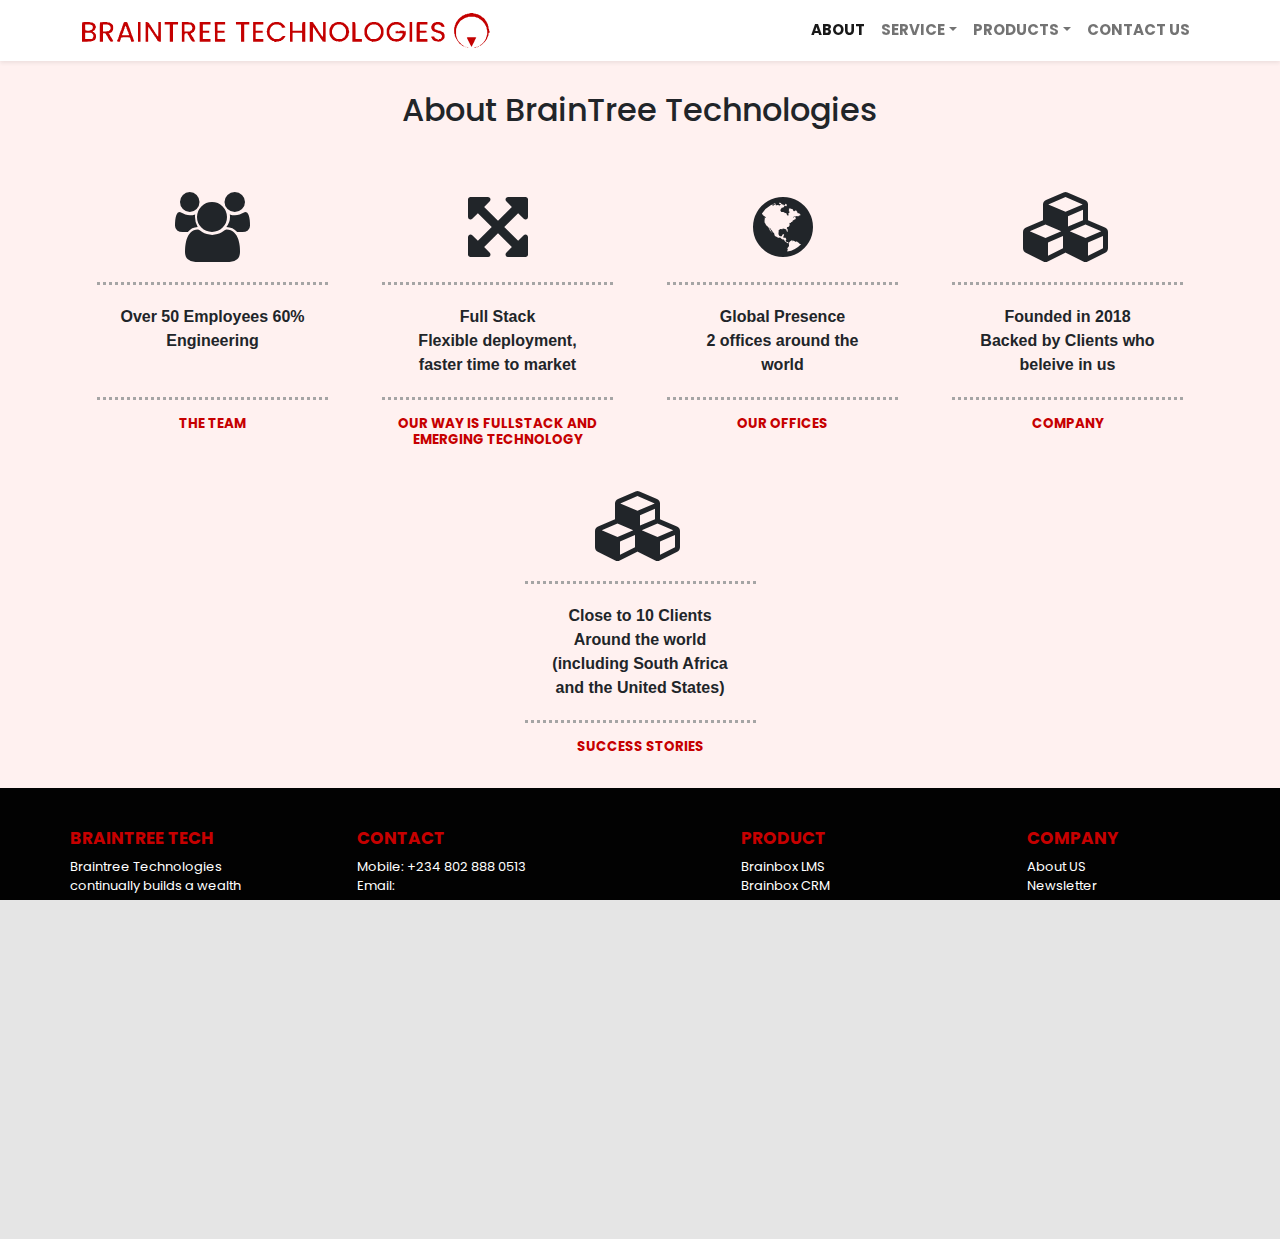
<file: about.html>
<!doctype html>
<html lang="en">
  <head>
    <meta charset="utf-8">
    <meta name="viewport" content="width=device-width, initial-scale=1">
    <meta name="description" content="">
    <meta name="author" content="Olajide Fagbuji">
    <meta name="generator" content="Hugo 0.88.1">
    <title>Braintree Technologies</title>
    <link href="css/bootstrap.min.css" rel="stylesheet" type="text/css"/>
    <link rel="stylesheet" type="text/css" href="css/font-awesome.min.css" />
    
    <link href="css/owl.carousel.css" rel="stylesheet" type="text/css"/>
    <link rel="stylesheet" href="css/owl.theme.default.min.css" type="text/css" />
    
    <link href="css/style.css" rel="stylesheet" type="text/css"/>
  </head>
<body class="bg-light">

<nav id="main-nav" class="navbar navbar-light navbar-expand-lg shadow-sm fixed-top">
  <div class="d-flex flex-fill container"> 
    <a class="navbar-brand" href="index.html">
      <img src="images/braintreelogo.svg" height="35px"/>
    </a>
    <div class="offcanvas offcanvas-start" tabindex="-1" id="navbarOffcanvasLg" aria-labelledby="navbarOffcanvasLgLabel">
      <ul class="navbar-nav mb-lg-0 flex-lg-row-reverse">
        
        <li class="nav-item">
          <a class="nav-link" href="contact.html">Contact US</a>
        </li>
        
        <li class="nav-item dropdown">
          <a class="nav-link dropdown-toggle" href="#" data-bs-toggle="dropdown">Products</a>
          <ul class="dropdown-menu">
            <li><a class="dropdown-item" href="#">Brainbox LMS</a></li>
            <li><a class="dropdown-item" href="#">Brainbox CRM</a></li>
  
            <li><a class="dropdown-item" href="#">Brainbox PMS</a></li>
          </ul>
        </li>

        <li class="nav-item dropdown">
          <a class="nav-link dropdown-toggle" href="#"  data-bs-toggle="dropdown" aria-expanded="false">Service</a>
          <ul class="dropdown-menu">
            <li><a class="dropdown-item" href="services.html">Cloud Computing</a></li>
            <li><a class="dropdown-item" href="data-analytics.html">Data AND Analytics</a></li>
            <li><a class="dropdown-item" href="digital-transformation.html">Digital Transformation</a></li>
            <li><a class="dropdown-item" href="#">Project Execution</a></li>
            <li><a class="dropdown-item" href="#">Project Engineering</a></li>
            <li><a class="dropdown-item" href="#">Technology Sourcing</a></li>
          </ul>
        </li>

        
        <li class="nav-item">
          <a class="nav-link active" aria-current="page" href="#">About</a>
        </li>
      </ul>
    </div>
  </div>
  
  <button class="navbar-toggler"  style="position:absolute; right:0px;" type="button" data-bs-toggle="offcanvas" data-bs-target="#navbarOffcanvasLg" aria-controls="navbarOffcanvasLg">
    <span class="navbar-toggler-icon"></span>
  </button>

</nav>

<section class="teaser pale">
  <div class="container">
    <h2 class="text-center">About BrainTree Technologies</h2>
    <div class="row d-flex justify-content-center mt-5">
        <div class="col-md-3 col-sm-12">
          <div class="icon-widget">
            <i class="fa fa-group fa-3x"></i>
            <p>Over 50 Employees 60% Engineering<br/>&nbsp;</p>
            <h4>The Team</h4>
          </div>
        </div>
        <div class="col-md-3 col-sm-12">
          <div class="icon-widget">
            <i class="fa fa-arrows-alt"></i>
            <p>Full Stack<br/>
              Flexible deployment, faster time to market</p>
            <h4>our way is fullstack and emerging technology</h4>
          </div>
        </div><div class="col-md-3 col-sm-12">
          <div class="icon-widget">
            <i class="fa fa-globe"></i>
            <p>Global Presence<br/>
              2 offices around the world</p>
            <h4>Our Offices</h4>
          </div>
        </div>
        <div class="col-md-3 col-sm-12">
          <div class="icon-widget">
            <i class="fa fa-cubes"></i>
            <p>Founded in 2018<br/>
              Backed by Clients who beleive in us</p>
            <h4>Company</h4>
          </div>
        </div>
        <div class="col-md-3 col-sm-12">
          <div class="icon-widget">
            <i class="fa fa-cubes"></i>
            <p>Close to 10 Clients
              Around the world (including South Africa and the United States)</p>
            <h4>Success Stories</h4>
          </div>
        </div>
    </div>
    <!-- <p>
      Braintree Technologies continually builds a wealth of resources in specific areas
      of Information Technology.
    </p> -->
  </div>
</section>




<div class="footer">
  <section class="foot-info">
    <div class="row">
      <div class="col">
        <div class="widget">
          <h4>Braintree Tech</h4>
          <p>
            Braintree Technologies continually builds a wealth of resources in specific areas of Information Technology.
            These skilled resources receive focal training on few high-end solutions that we specialize on, making them
            apt to fully engage with clients in proffering solutions and successfully implementing them.
          </p>
        </div>
      </div>

      <div class="col">
        <div class="widget">
          <h4>Contact</h4>
          <p> Mobile: +234 802 888 0513 <br />
            Email: consulting@braintreetechnologies.com.ng
            Address:<br />
            The Garnet, Km 14 Lekki/Epe Expressway,
            Lekki/Epe Express Road,
            Lekki Penninsula II 101245,
            Lekki,
            Lagos.</p>
        </div>
      </div>

      <div class="col">
        <div class="widget">
          <h4>Product</h4>
          <p>
            <a href="#">Brainbox LMS</a> <br />
            <a href="#">Brainbox CRM</a><br />
            <a href="#">Brainbox PMS</a>
          </p>
        </div>
      </div>

      <div class="col">
        <div class="widget">
          <h4>Company</h4>
          <p>
            <a href="#">About US</a> <br />
            <a href="#">Newsletter</a><br />
            <a href="#">Contact</a>
          </p>
        </div>
      </div>
    </div>
  </section>
  <section class="foot foot-inscription">
    <hr class="text-muted" />
    <div class="container d-flex justify-content-between">
      <div class="text-muted">
        &copy; BrainTree Technologies
        <a href="#">Cookies</a>
      </div>
      <div class="social-menu ml-auto align-self-end">
        <ul>
          <li>Join us on:</li>
          <li><a href="#"><i class="fa fa-facebook-square"></i></a></li>
          <li><a href="#"><i class="fa fa-twitter"></i></a></li>
          <li><a href="#"><i class="fa fa-instagram"></i></a></li>
          <li><a href="#"><i class="fa fa-linkedin-square"></i></a></li>
        </ul>
      </div>
    </div>
  </section>
</div>

    <script src="./js/jquery.min.js" type="text/javascript"></script>
    <script src="./js/bootstrap.min.js" type="text/javascript"></script>
    
    <script src="./js/owl.carousel.min.js" type="text/javascript"></script>
    <script src="./js/braintree.js" type="text/javascript"></script>
  </body>
</html>
</file>
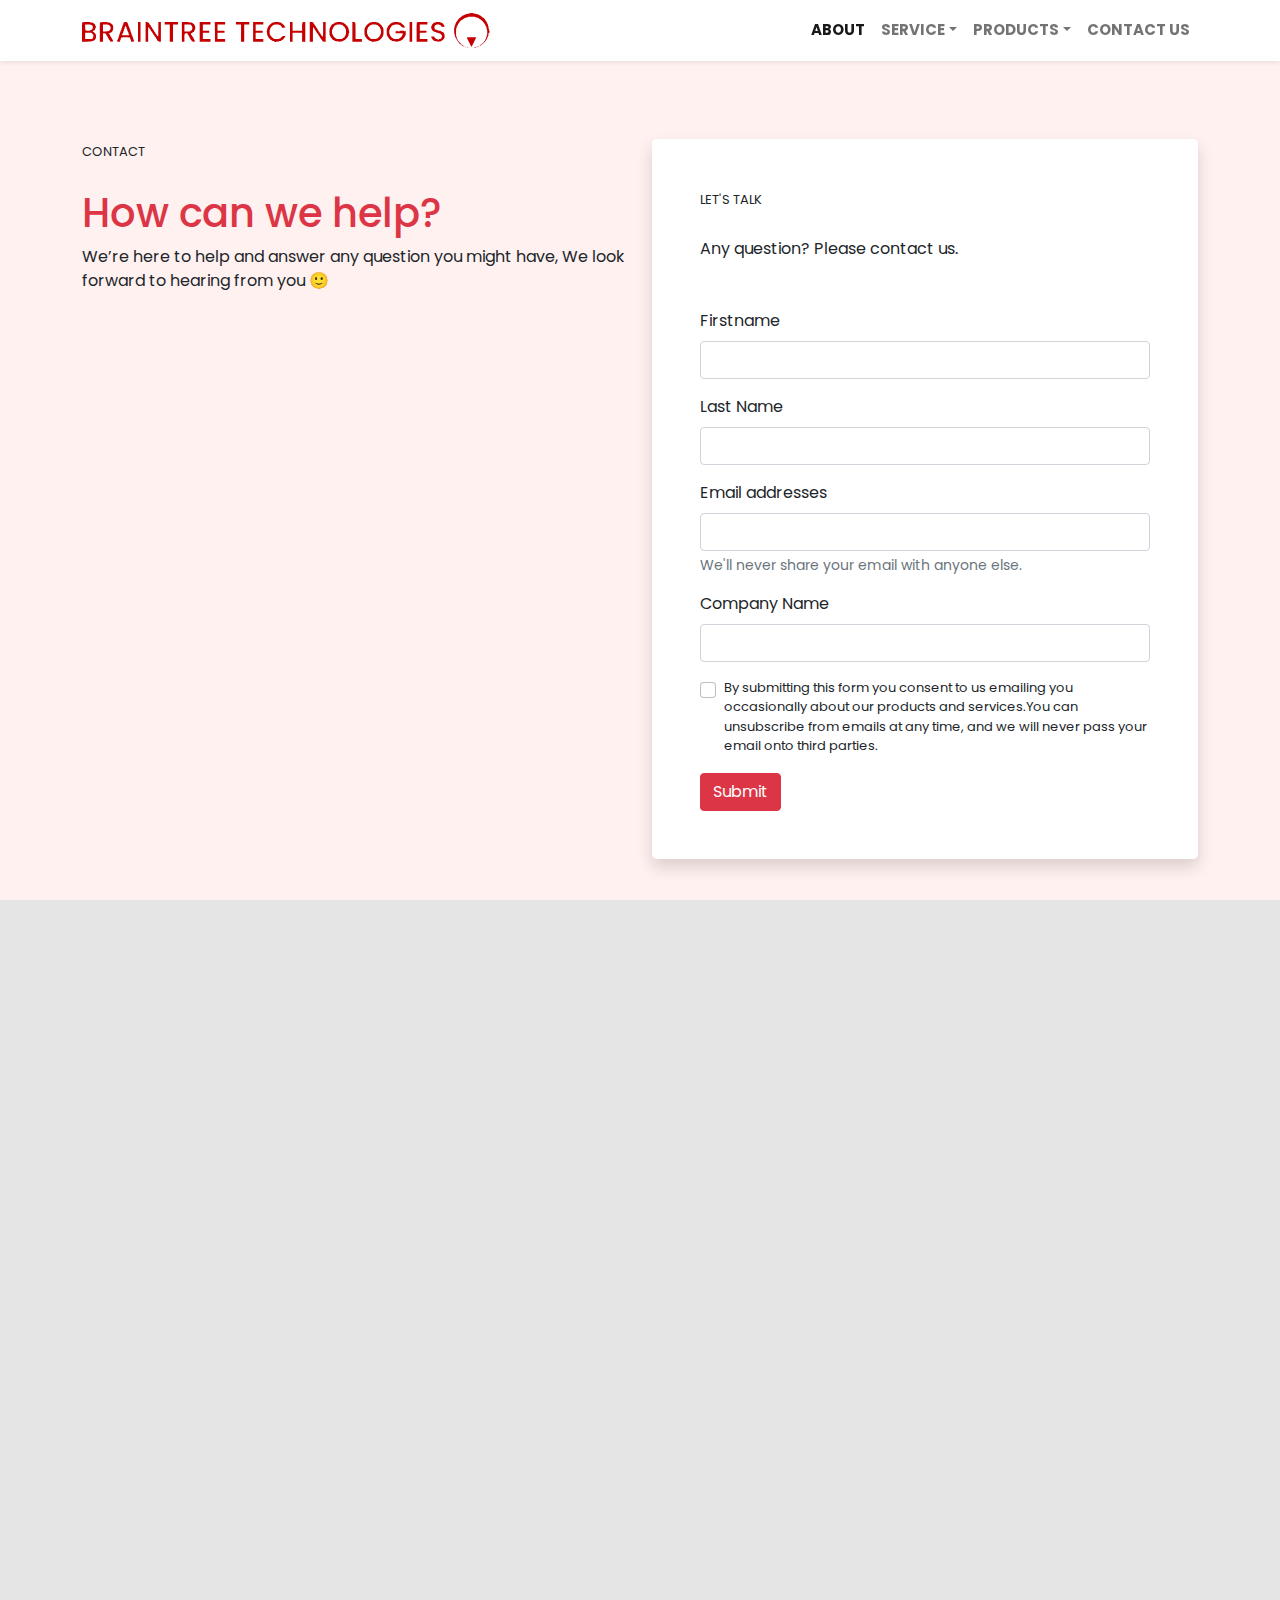
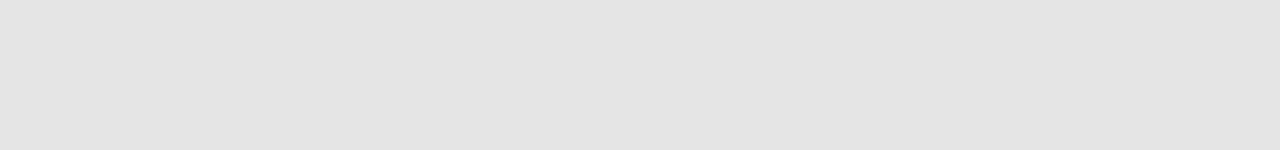
<file: contact.html>
<!doctype html>
<html lang="en">
  <head>
    <meta charset="utf-8">
    <meta name="viewport" content="width=device-width, initial-scale=1">
    <meta name="description" content="">
    <meta name="author" content="Olajide Fagbuji">
    <meta name="generator" content="Hugo 0.88.1">
    <title>Braintree Technologies</title>
    <link href="css/bootstrap.min.css" rel="stylesheet" type="text/css"/>
    <link rel="stylesheet" type="text/css" href="css/font-awesome.min.css" />
    
    <link href="css/owl.carousel.css" rel="stylesheet" type="text/css"/>
    <link rel="stylesheet" href="css/owl.theme.default.min.css" type="text/css" />
    
    <link href="css/style.css" rel="stylesheet" type="text/css"/>
  </head>
<body class="bg-light">

<nav id="main-nav" class="navbar navbar-light navbar-expand-lg shadow-sm fixed-top">
  <div class="d-flex flex-fill container"> 
    <a class="navbar-brand" href="index.html">
      <img src="images/braintreelogo.svg" height="35px"/>
    </a>
    <div class="offcanvas offcanvas-start" tabindex="-1" id="navbarOffcanvasLg" aria-labelledby="navbarOffcanvasLgLabel">
      <ul class="navbar-nav mb-lg-0 flex-lg-row-reverse">
        
        <li class="nav-item">
          <a class="nav-link" href="contact.html">Contact US</a>
        </li>
        
        <li class="nav-item dropdown">
          <a class="nav-link dropdown-toggle" href="#" data-bs-toggle="dropdown">Products</a>
          <ul class="dropdown-menu">
            <li><a class="dropdown-item" href="#">Brainbox LMS</a></li>
            <li><a class="dropdown-item" href="#">Brainbox CRM</a></li>
  
            <li><a class="dropdown-item" href="#">Brainbox PMS</a></li>
          </ul>
        </li>

        <li class="nav-item dropdown">
          <a class="nav-link dropdown-toggle" href="#"  data-bs-toggle="dropdown" aria-expanded="false">Service</a>
          <ul class="dropdown-menu">
            <li><a class="dropdown-item" href="#">Cloud Computing</a></li>
            <li><a class="dropdown-item" href="data-analytics.html">Data AND Analytics</a></li>
            <li><a class="dropdown-item" href="#">Digital Transformation</a></li>
            <li><a class="dropdown-item" href="#">Project Execution</a></li>
            <li><a class="dropdown-item" href="#">Project Engineering</a></li>
            <li><a class="dropdown-item" href="#">Technology Sourcing</a></li>
          </ul>
        </li>

        
        <li class="nav-item">
          <a class="nav-link active" aria-current="page" href="about.html">About</a>
        </li>
      </ul>
    </div>
  </div>
  
  <button class="navbar-toggler"  style="position:absolute; right:0px;" type="button" data-bs-toggle="offcanvas" data-bs-target="#navbarOffcanvasLg" aria-controls="navbarOffcanvasLg">
    <span class="navbar-toggler-icon"></span>
  </button>

</nav>
<section class="teaser pale">
  <div class="container">
    <div class="row pt-5">
      <div class="col-lg-6 col-sm-12 text-center text-lg-start">
        <span class="cat-name">Contact</span>
        <h1 class="align-self-center  text-danger">How can we help?</h1>
        <p>

          We’re here to help and answer any question you might have, We look forward to hearing from you 🙂
          
        </p>

      </div>
      <div class="col-lg-6 col-sm-12 text-center text-lg-start">

        <div class="bg-white shadow rounded-3 p-5">
          <div class="mb-5">

            <span class="cat-name">Let's Talk</span>
            <p>Any question? Please contact us.</p>
          </div>
          <form>
            <div class="mb-3">
              <label for="Firstname" class="form-label">Firstname</label>
              <input type="email" class="form-control" id="Firstname" aria-describedby="FirstnameHelp">
              <!-- <div id="emailHelp" class="form-text">We'll never share your email with anyone else.</div> -->
            </div>
            <div class="mb-3">
              <label for="lastname" class="form-label">Last Name</label>
              <input type="email" class="form-control" id="exampleInputEmail1" aria-describedby="emailHelp">
              <!-- <div id="emailHelp" class="form-text">We'll never share your email with anyone else.</div> -->
            </div>
            <div class="mb-3">
              <label for="exampleInputEmail1" class="form-label">Email addresses</label>
              <input type="email" class="form-control" id="exampleInputEmail1" aria-describedby="emailHelp">
              <div id="emailHelp" class="form-text">We'll never share your email with anyone else.</div>
            </div>
            <div class="mb-3">
              <label for="company" class="form-label">Company Name</label>
              <input type="company" class="form-control" id="company">
            </div>
            <div class="mb-3 form-check">
              <input type="checkbox" class="form-check-input" id="exampleCheck1">
              <label class="form-check-label txt-sm" for="exampleCheck1">By submitting this form you consent to us emailing you occasionally about our products and services.You can unsubscribe from emails at any time, and we will never pass your email onto third parties.</label>
            </div>
            <button type="submit" class="btn btn-danger">Submit</button>
          </form>
        </div>
       
      </div>
    </div>
    
    <h2 class="text-center mt-5">BrainTree Technologies</h2>
    <div class="row text-center text-lg-start py-5">
      
      <div class="col-md-4">
        <h4><i class="fa fa-mobile"></i> Call us on:</h4>
        <p>
          +234 802 888 0513,<br/> + 171 (3815) (4487)
        </p>
      </div>
      <div class="col-md-4">
        <h4><i class="fa fa-building"></i> Visit us:</h4>
        <p>
          @ The Garnet Building, 
          <br/> Km 14 Lekki/Epe Expressway, 
          <br/>Lekki, Lagos, 
          <br/> Nigeria
          <br/>
          <br/>
          25200 Carlos Bee Bld Apt 240, Hayward, <br/>California,<br/> United State
          Nigeria
        </p>
      </div>
      <div class="col-md-4">
        <h4><i class="fa fa-globe"></i> Mail us at: </h4>
        <p>
          Send us a mail @ info@braintreetechnologies.com.ng
        </p>
      </div>
    </div>
  </div>
</section>




<div class="footer">
  <section class="foot-info">
    <div class="row">
      <div class="col">
        <div class="widget">
          <h4>Braintree Tech</h4>
          <p>
            Braintree Technologies continually builds a wealth of resources in specific areas of Information Technology.
            These skilled resources receive focal training on few high-end solutions that we specialize on, making them
            apt to fully engage with clients in proffering solutions and successfully implementing them.
          </p>
        </div>
      </div>

      <div class="col">
        <div class="widget">
          <h4>Contact</h4>
          <p> Mobile: +234 802 888 0513 <br />
            Email: consulting@braintreetechnologies.com.ng
            Address:<br />
            The Garnet, Km 14 Lekki/Epe Expressway,
            Lekki/Epe Express Road,
            Lekki Penninsula II 101245,
            Lekki,
            Lagos.</p>
        </div>
      </div>

      <div class="col">
        <div class="widget">
          <h4>Product</h4>
          <p>
            <a href="#">Brainbox LMS</a> <br />
            <a href="#">Brainbox CRM</a><br />
            <a href="#">Brainbox PMS</a>
          </p>
        </div>
      </div>

      <div class="col">
        <div class="widget">
          <h4>Company</h4>
          <p>
            <a href="#">About US</a> <br />
            <a href="#">Newsletter</a><br />
            <a href="contact.html">Contact</a>
          </p>
        </div>
      </div>
    </div>
  </section>
  <section class="foot foot-inscription">
    <hr class="text-muted" />
    <div class="container d-flex justify-content-between">
      <div class="text-muted">
        &copy; BrainTree Technologies
        <a href="#">Cookies</a>
      </div>
      <div class="social-menu ml-auto align-self-end">
        <ul>
          <li>Join us on:</li>
          <li><a href="#"><i class="fa fa-facebook-square"></i></a></li>
          <li><a href="#"><i class="fa fa-twitter"></i></a></li>
          <li><a href="#"><i class="fa fa-instagram"></i></a></li>
          <li><a href="#"><i class="fa fa-linkedin-square"></i></a></li>
        </ul>
      </div>
    </div>
  </section>
</div>

    <script src="./js/jquery.min.js" type="text/javascript"></script>
    <script src="./js/bootstrap.min.js" type="text/javascript"></script>
    
    <script src="./js/owl.carousel.min.js" type="text/javascript"></script>
    <script src="./js/braintree.js" type="text/javascript"></script>
  </body>
</html>
</file>
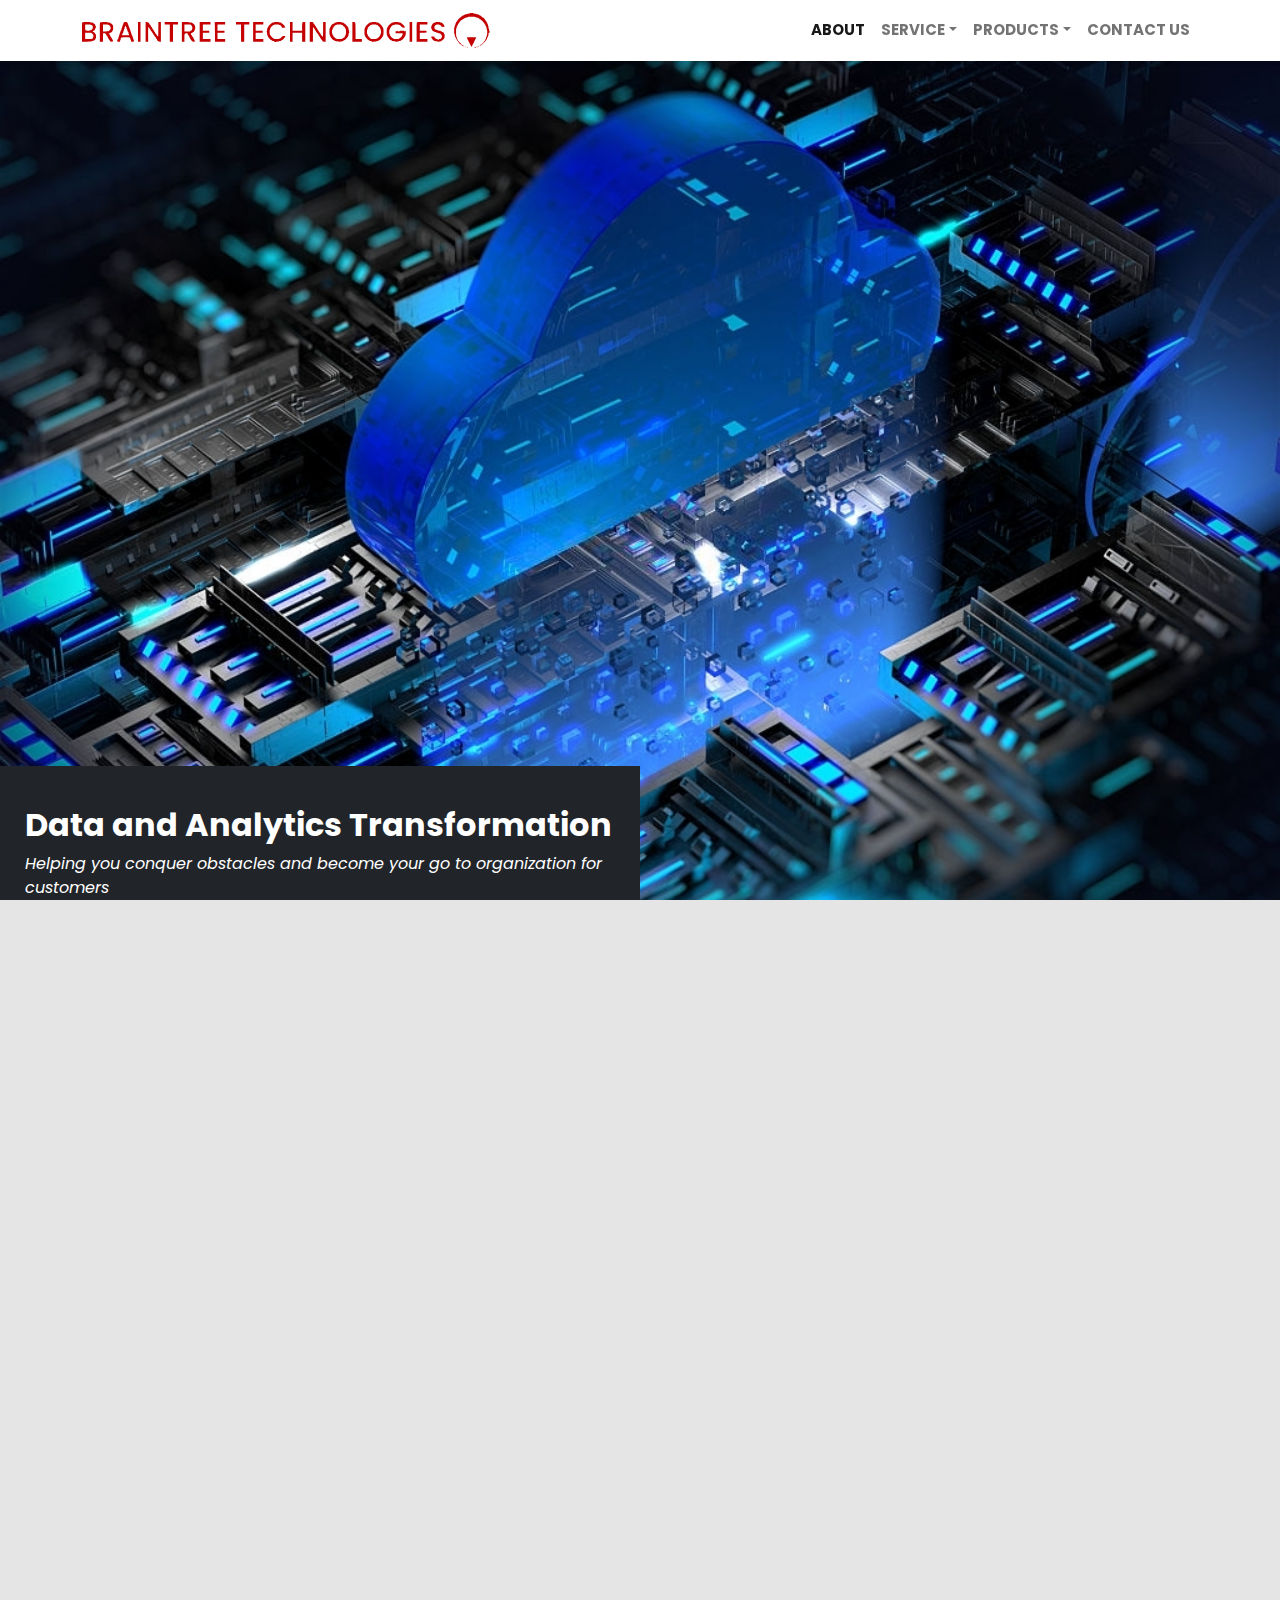
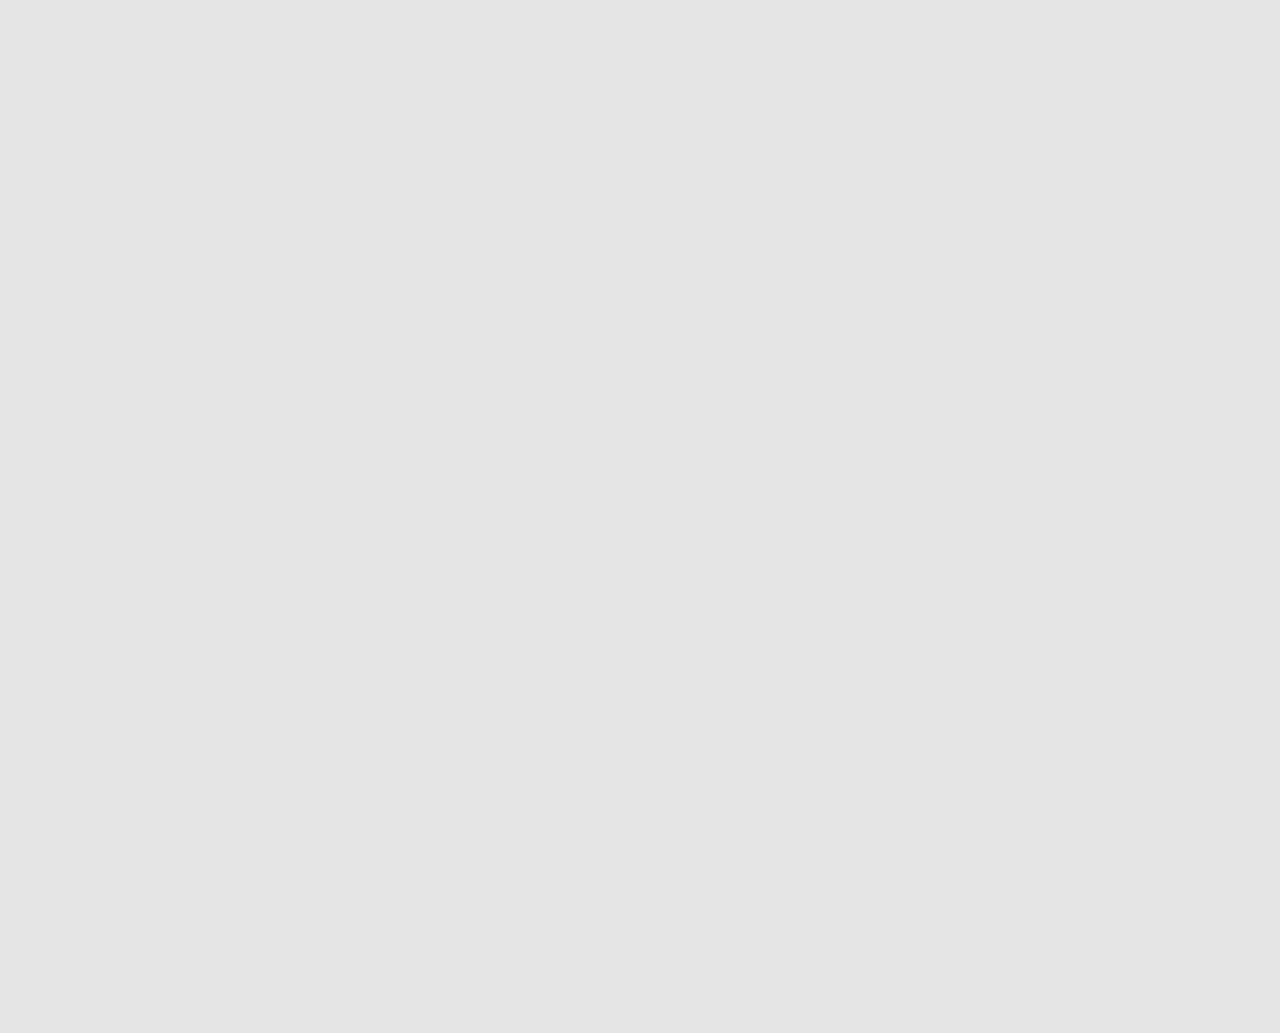
<file: data-analytics.html>
<!doctype html>
<html lang="en">
  <head>
    <meta charset="utf-8">
    <meta name="viewport" content="width=device-width, initial-scale=1">
    <meta name="description" content="">
    <meta name="author" content="Olajide Fagbuji">
    <meta name="generator" content="Hugo 0.88.1">
    <title>Braintree Technologies</title>
    <link href="css/bootstrap.min.css" rel="stylesheet" type="text/css"/>
    <link rel="stylesheet" type="text/css" href="css/font-awesome.min.css" />
    
    <link href="css/owl.carousel.css" rel="stylesheet" type="text/css"/>
    <link rel="stylesheet" href="css/owl.theme.default.min.css" type="text/css" />
    
    <link href="css/style.css" rel="stylesheet" type="text/css"/>
  </head>
<body class="bg-light">

<nav id="main-nav" class="navbar navbar-light navbar-expand-lg shadow-sm fixed-top">
  <div class="d-flex flex-fill container"> 
    <a class="navbar-brand" href="index.html">
      <img src="images/braintreelogo.svg" height="35px"/>
    </a>
    <div class="offcanvas offcanvas-start" tabindex="-1" id="navbarOffcanvasLg" aria-labelledby="navbarOffcanvasLgLabel">
      <ul class="navbar-nav mb-lg-0 flex-lg-row-reverse">
        
        <li class="nav-item">
          <a class="nav-link" href="contact.html">Contact US</a>
        </li>
        
        <li class="nav-item dropdown">
          <a class="nav-link dropdown-toggle" href="#" data-bs-toggle="dropdown">Products</a>
          <ul class="dropdown-menu">
            <li><a class="dropdown-item" href="#">Brainbox LMS</a></li>
            <li><a class="dropdown-item" href="#">Brainbox CRM</a></li>
  
            <li><a class="dropdown-item" href="#">Brainbox PMS</a></li>
          </ul>
        </li>

        <li class="nav-item dropdown">
          <a class="nav-link dropdown-toggle" href="#"  data-bs-toggle="dropdown" aria-expanded="false">Service</a>
          <ul class="dropdown-menu">
            <li><a class="dropdown-item" href="#">Cloud Computing</a></li>
            <li><a class="dropdown-item" href="data-analytics.html">Data AND Analytics</a></li>
            <li><a class="dropdown-item" href="#">Digital Transformation</a></li>
            <li><a class="dropdown-item" href="#">Project Execution</a></li>
            <li><a class="dropdown-item" href="#">Project Engineering</a></li>
            <li><a class="dropdown-item" href="#">Technology Sourcing</a></li>
          </ul>
        </li>

        
        <li class="nav-item">
          <a class="nav-link active" aria-current="page" href="about.html">About</a>
        </li>
      </ul>
    </div>
  </div>
  
  <button class="navbar-toggler"  style="position:absolute; right:0px;" type="button" data-bs-toggle="offcanvas" data-bs-target="#navbarOffcanvasLg" aria-controls="navbarOffcanvasLg">
    <span class="navbar-toggler-icon"></span>
  </button>

</nav>
<section class="header-img">
  <dig class="row">
    <div class="col">
      <img class="img-fluid" src="images/dataanalyticsleke.e2e25332be36c39dc78e005cb820d3de.jpg"/>
      <div class="caption col-md-6">
  
        <h1>Data and Analytics Transformation</h1>
        <p>Helping you conquer obstacles and become your go to organization for customers</p>
      </div>
    </div>
  </div>

</section>
<section class="teaser pale">
  <div class="container">
    <div class="row">
      <div class="col-lg-4 col-sm-12">
        <h1 class="align-self-center text-center text-lg-start">Data and Analytics Transformation</h1>
      </div>
      <div class="col-lg-8 col-sm-12 text-center text-lg-start">
        <p class="fs-4">
          As data explodes in quantity and complexity companies find it increasingly difficult to unlock its full potential. We take a comprehensive approach to your data challenges,
          <span class="text-danger"> helping you conquer obstacles and become an analytics leader.  </span>
        </p>
        <a href="#" class="btn-action-narrow">Lets Talk</a>
       
      </div>
    </div>
    <div class="row">
      <div class="col text-center text-lg-start py-5">
        <h2>Overview</h2>
       <p class="fs-5 py-3">
                 Across every industry and geography, our Data and Analytics Transformation expertise has helped companies achieve end-to-end analytics mastery. Our multidisciplinary approach is built on world-class data strategy and test-and-learn methodology, augmented by the specialized skills of best-of-breed partners. We're thought leaders on data and advanced analytics, based not only on our work with clients but also on our many landmark research studies.
       </p>
      </div>
    </div>
    
    <div class="row">
      <div class="col text-center text-lg-start py-5">
        <h2>Lets Talk</h2>
        <p class="fs-5 py-3">
           Across every industry and geography, our Data and Analytics Transformation expertise has helped companies achieve end-to-end analytics mastery. Our multidisciplinary approach is built on world-class data strategy and test-and-learn methodology, augmented by the specialized skills of best-of-breed partners. We're thought leaders on data and advanced analytics, based not only on our work with clients but also on our many landmark research studies.
        </p>
      </div>
    </div>
    <h2 class="text-center text-lg-start">What to Expect</h2>
    <div class="row text-center text-lg-start py-5">
      
      <div class="col-md-4">
        <h4>High-velocity development</h4>
        <p>Prioritize analytics projects based on value and feasibility, and execute through an iterative process built for speed and flexibility</p>
      </div>
      <div class="col-md-4">
        <h4>organizational Redesign</h4>
        <p>Standardize your data architecture, cloud computing and engineering processes, and deploy user-friendly tools to your team members</p>
      </div>
      <div class="col-md-4">
        <h4>Integrated technology</h4>
        <p>
          Prioritize analytics projects based on value and feasibility, and execute through an iterative process built for speed and flexibility
        </p>
      </div>
    </div>
  </div>
</section>




<div class="footer">
  <section class="foot-info">
    <div class="row">
      <div class="col">
        <div class="widget">
          <h4>Braintree Tech</h4>
          <p>
            Braintree Technologies continually builds a wealth of resources in specific areas of Information Technology.
            These skilled resources receive focal training on few high-end solutions that we specialize on, making them
            apt to fully engage with clients in proffering solutions and successfully implementing them.
          </p>
        </div>
      </div>

      <div class="col">
        <div class="widget">
          <h4>Contact</h4>
          <p> Mobile: +234 802 888 0513 <br />
            Email: consulting@braintreetechnologies.com.ng
            Address:<br />
            The Garnet, Km 14 Lekki/Epe Expressway,
            Lekki/Epe Express Road,
            Lekki Penninsula II 101245,
            Lekki,
            Lagos.</p>
        </div>
      </div>

      <div class="col">
        <div class="widget">
          <h4>Product</h4>
          <p>
            <a href="#">Brainbox LMS</a> <br />
            <a href="#">Brainbox CRM</a><br />
            <a href="#">Brainbox PMS</a>
          </p>
        </div>
      </div>

      <div class="col">
        <div class="widget">
          <h4>Company</h4>
          <p>
            <a href="#">About US</a> <br />
            <a href="#">Newsletter</a><br />
            <a href="#">Contact</a>
          </p>
        </div>
      </div>
    </div>
  </section>
  <section class="foot foot-inscription">
    <hr class="text-muted" />
    <div class="container d-flex justify-content-between">
      <div class="text-muted">
        &copy; BrainTree Technologies
        <a href="#">Cookies</a>
      </div>
      <div class="social-menu ml-auto align-self-end">
        <ul>
          <li>Join us on:</li>
          <li><a href="#"><i class="fa fa-facebook-square"></i></a></li>
          <li><a href="#"><i class="fa fa-twitter"></i></a></li>
          <li><a href="#"><i class="fa fa-instagram"></i></a></li>
          <li><a href="#"><i class="fa fa-linkedin-square"></i></a></li>
        </ul>
      </div>
    </div>
  </section>
</div>

    <script src="./js/jquery.min.js" type="text/javascript"></script>
    <script src="./js/bootstrap.min.js" type="text/javascript"></script>
    
    <script src="./js/owl.carousel.min.js" type="text/javascript"></script>
    <script src="./js/braintree.js" type="text/javascript"></script>
  </body>
</html>
</file>
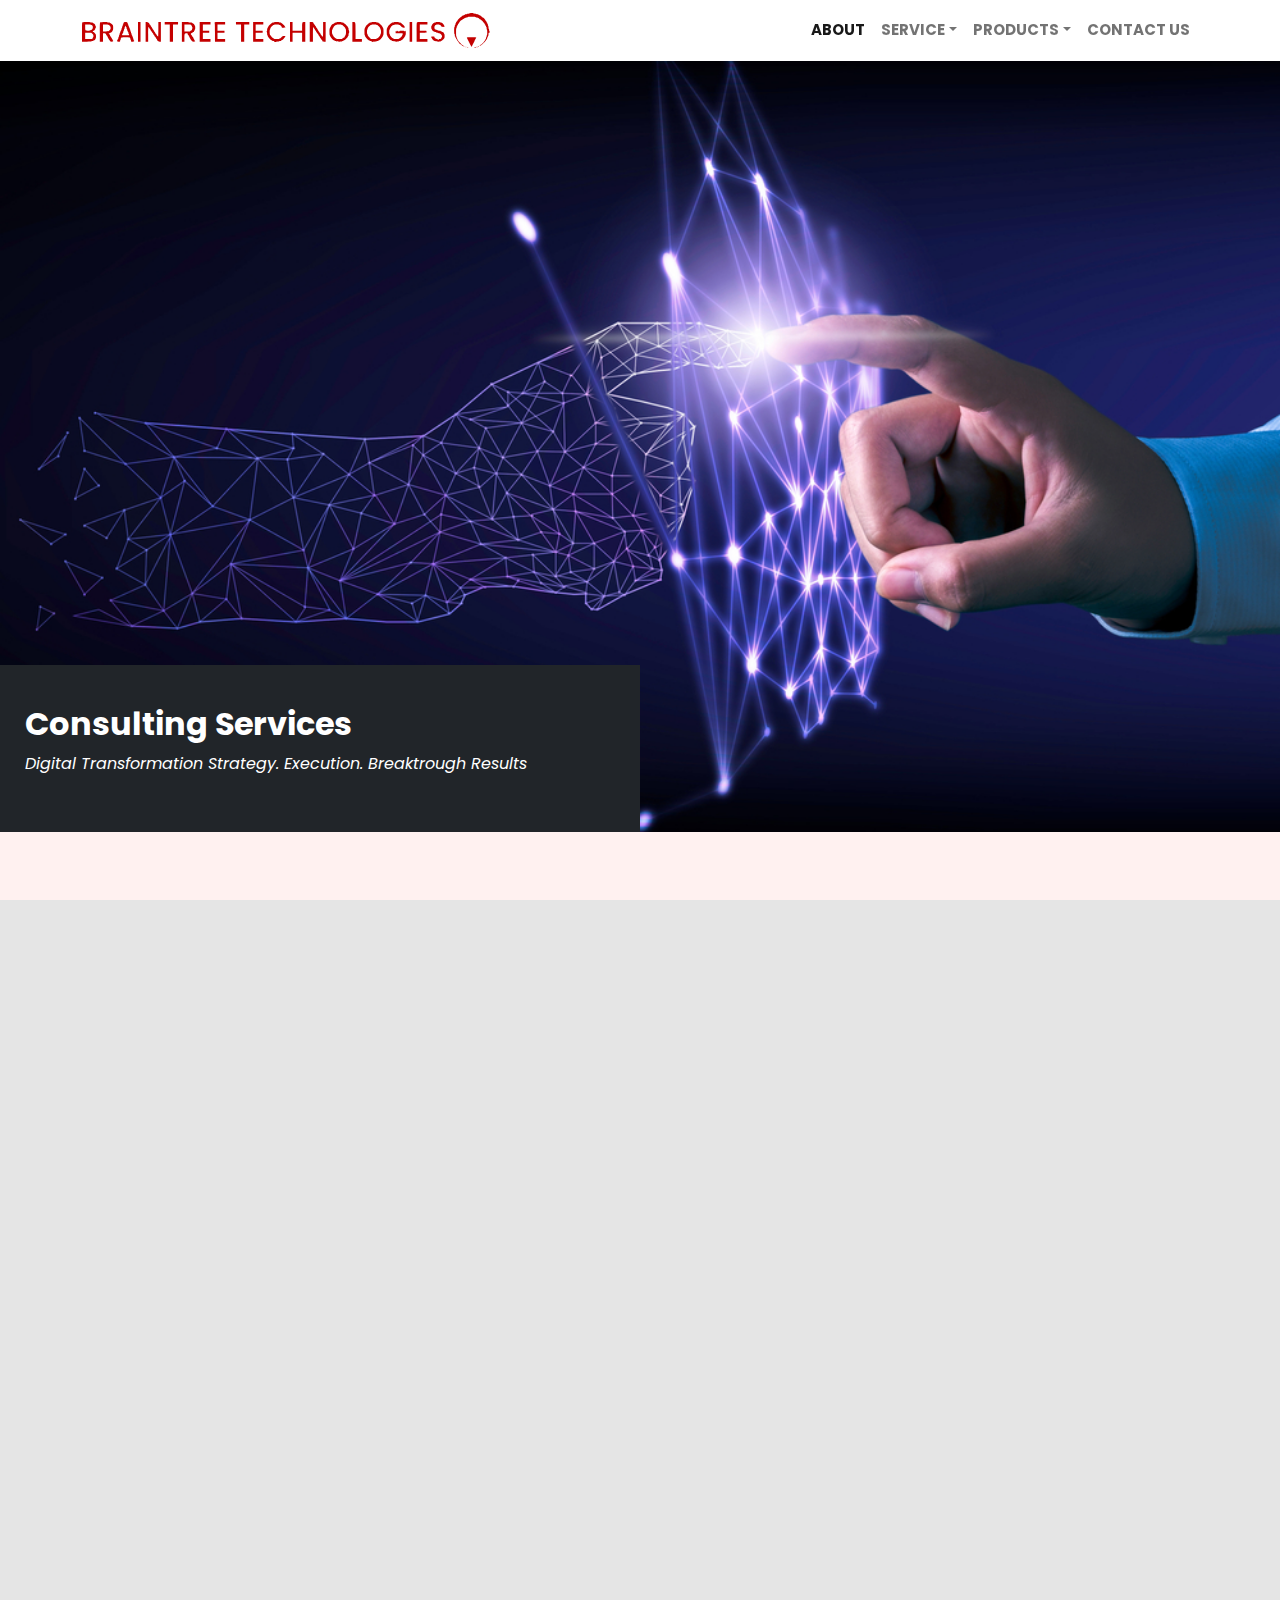
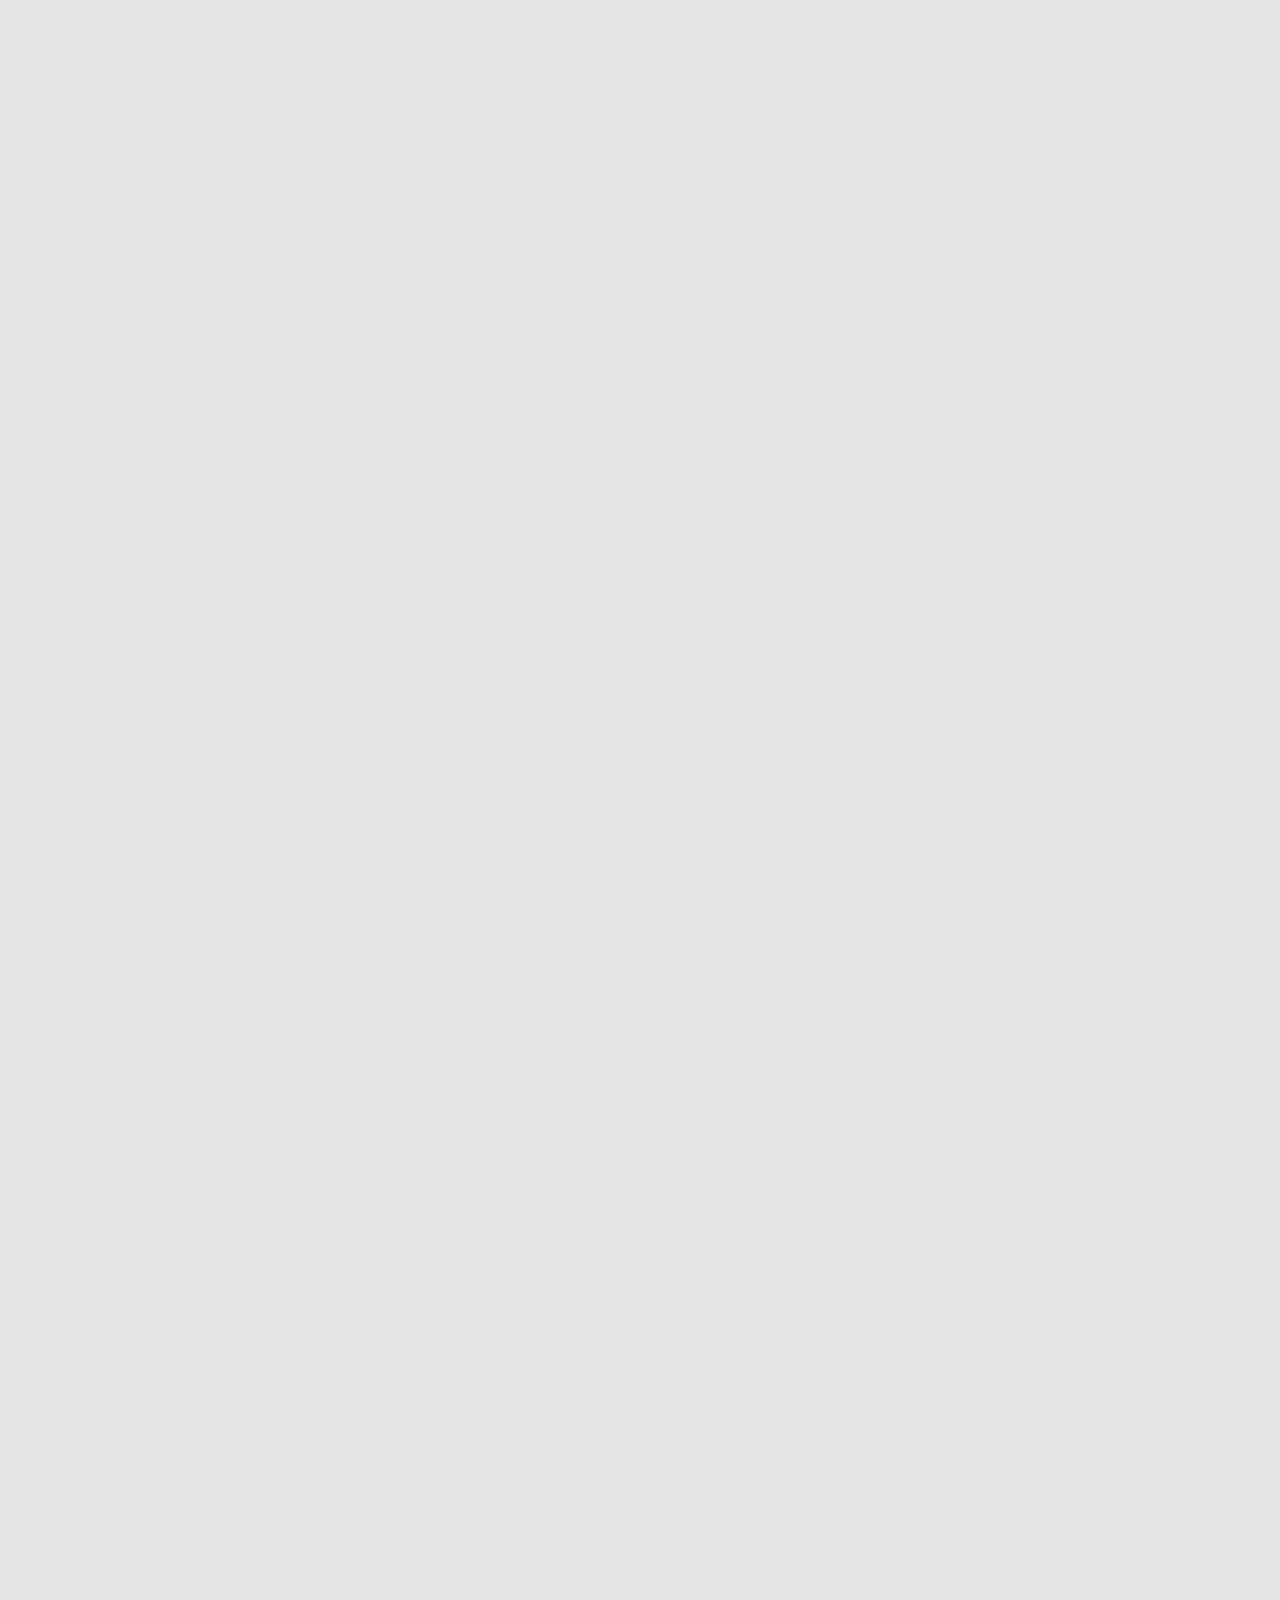
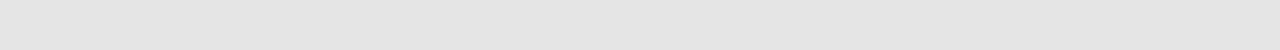
<file: digital-transformation.html>
<!doctype html>
<html lang="en">
  <head>
    <meta charset="utf-8">
    <meta name="viewport" content="width=device-width, initial-scale=1">
    <meta name="description" content="">
    <meta name="author" content="Olajide Fagbuji">
    <meta name="generator" content="Hugo 0.88.1">
    <title>Braintree Technologies</title>
    <link href="css/bootstrap.min.css" rel="stylesheet" type="text/css"/>
    <link rel="stylesheet" type="text/css" href="css/font-awesome.min.css" />
    
    <link href="css/owl.carousel.css" rel="stylesheet" type="text/css"/>
    <link rel="stylesheet" href="css/owl.theme.default.min.css" type="text/css" />
    
    <link href="css/style.css" rel="stylesheet" type="text/css"/>
  </head>
<body class="bg-light">

<nav id="main-nav" class="navbar navbar-light navbar-expand-lg shadow-sm fixed-top">
  <div class="d-flex flex-fill container"> 
    <a class="navbar-brand" href="index.html">
      <img src="images/braintreelogo.svg" height="35px"/>
    </a>
    <div class="offcanvas offcanvas-start" tabindex="-1" id="navbarOffcanvasLg" aria-labelledby="navbarOffcanvasLgLabel">
      <ul class="navbar-nav mb-lg-0 flex-lg-row-reverse">
        
        <li class="nav-item">
          <a class="nav-link" href="contact.html">Contact US</a>
        </li>
        
        <li class="nav-item dropdown">
          <a class="nav-link dropdown-toggle" href="#" data-bs-toggle="dropdown">Products</a>
          <ul class="dropdown-menu">
            <li><a class="dropdown-item" href="#">Brainbox LMS</a></li>
            <li><a class="dropdown-item" href="#">Brainbox CRM</a></li>
  
            <li><a class="dropdown-item" href="#">Brainbox PMS</a></li>
          </ul>
        </li>

        <li class="nav-item dropdown">
          <a class="nav-link dropdown-toggle" href="#"  data-bs-toggle="dropdown" aria-expanded="false">Service</a>
          <ul class="dropdown-menu">
            <li><a class="dropdown-item" href="#">Cloud Computing</a></li>
            <li><a class="dropdown-item" href="data-analytics.html">Data AND Analytics</a></li>
            <li><a class="dropdown-item" href="digital-transformation.html">Digital Transformation</a></li>
            <li><a class="dropdown-item" href="#">Project Execution</a></li>
            <li><a class="dropdown-item" href="#">Project Engineering</a></li>
            <li><a class="dropdown-item" href="#">Technology Sourcing</a></li>
          </ul>
        </li>

        
        <li class="nav-item">
          <a class="nav-link active" aria-current="page" href="about.html">About</a>
        </li>
      </ul>
    </div>
  </div>
  
  <button class="navbar-toggler"  style="position:absolute; right:0px;" type="button" data-bs-toggle="offcanvas" data-bs-target="#navbarOffcanvasLg" aria-controls="navbarOffcanvasLg">
    <span class="navbar-toggler-icon"></span>
  </button>

</nav>
<section class="header-img">
  <dig class="row">
    <div class="col">
      <img class="img-fluid" src="images/digitransform.jpg"/>
      <div class="caption col-md-6">
  
        <h1>Consulting Services</h1>
        <p>Digital Transformation Strategy. Execution. Breaktrough Results</p>
      </div>
    </div>
  </div>

</section>
<section class="teaser pale">
  <div class="container">
    
    <div class="row">
      <div class="col text-center text-lg-start py-5">
        <h2>Overview</h2>
       <p class="fs-5">
        To win in the digital era you need a bold ambition and flawless execution. We can help with both. Our multidisciplinary teams of experts work side-by-side with you to design, build, and scale truly transformative digital businesses.
      </p>
      <p class="fs-5">
        Whatever your ambition may be—from embracing new digital capabilities to reimagining how your business operates to launching entirely new digital ventures—we can help you set a new standard of excellence and achieve unprecedented levels of value.
      </p>
      <p class="fs-5">
        Our approach combines a proven end-to-end transformation framework with Vector, an integrated platform of digital capabilities supported by an expansive ecosystem of best-of-breed partners specializing in digital transformation. No wonder we’ve been recognized as a leader in the new IDC MarketScape: Worldwide Digital Strategy Consulting Services 2021 Vendor Assessment.
      </p>
      </div>
    </div>
    
    <div class="row">
      <div class="col text-center text-lg-start py-5">
        <h2>Lets Talk</h2>
        <p class="fs-5 py-3">
           Across every industry and geography, our Data and Analytics Transformation expertise has helped companies achieve end-to-end analytics mastery. Our multidisciplinary approach is built on world-class data strategy and test-and-learn methodology, augmented by the specialized skills of best-of-breed partners. We're thought leaders on data and advanced analytics, based not only on our work with clients but also on our many landmark research studies.
        </p>
      </div>
    </div>
    <h2 class="text-center text-lg-start">What to Expect</h2>
    <div class="row text-center text-lg-start py-5">
      
      <div class="col-md-4">
        <h4>High-velocity development</h4>
        <p>Prioritize analytics projects based on value and feasibility, and execute through an iterative process built for speed and flexibility</p>
      </div>
      <div class="col-md-4">
        <h4>organizational Redesign</h4>
        <p>Standardize your data architecture, cloud computing and engineering processes, and deploy user-friendly tools to your team members</p>
      </div>
      <div class="col-md-4">
        <h4>Integrated technology</h4>
        <p>
          Prioritize analytics projects based on value and feasibility, and execute through an iterative process built for speed and flexibility
        </p>
      </div>
    </div>
  </div>

</section>
<section class="pale" >
  <div class="teaser col-md-6 offset-md-3">
    <h2 class="pb-4">Our Approach</h2>
    <p>Working closely with the World Economic Forum and senior executives from 40 global companies, we have developed an end-to-end approach to transform your digital enterprise.
    </p>
  </div>
</section>
<section class="pale">
  <div class="container">
    <ol class="bus-blk">
      <li><div>Digital <br/> Strategy</div></li>
      <li><div>Business <br/> Model</div></li>
      <li><div>Enablers</div></li>
      <li><div>Delivery</div></li>
    </ol>
    </div>
  </div>
</section>
<section class="pale" style="margin-top: -15px;padding-top: 80px; padding-bottom: 40px;">
  <div class="container">
    <div class="row">
      <div class="col-md-3">
        <nav>
          <div class="nav nav-tabs flex-column nav-pills me-3" id="nav-tab" role="tablist">
            <button class="nav-link active" id="nav-home-tab" data-bs-toggle="tab" data-bs-target="#nav-home" type="button" role="tab" aria-controls="nav-home" aria-selected="true">
              Digital Stategy
            </button>
            <button class="nav-link" id="nav-profile-tab" data-bs-toggle="tab" data-bs-target="#nav-profile" type="button" role="tab" aria-controls="nav-profile" aria-selected="false">
              Business Model
            </button>
            <button class="nav-link" id="nav-contact-tab" data-bs-toggle="tab" data-bs-target="#nav-contact" type="button" role="tab" aria-controls="nav-contact" aria-selected="false">
              Enablers
            </button>
            <button class="nav-link" id="nav-contact-tab" data-bs-toggle="tab" data-bs-target="#nav-delivery" type="button" role="tab" aria-controls="nav-contact" aria-selected="false">
              Delivery
            </button>
          </div>
        </nav>
      </div>
      <div class="col-md-9">
        <div class="tab-content" id="nav-tabContent">
          <div class="tab-pane fade show active" id="nav-home" role="tabpanel" aria-labelledby="nav-home-tab">
            <p>
              Innovative technologies may serve as the engine of a digital transformation, but they aren’t the entire story. Real
              transformation has to begin with a clearly defined digital strategy, one that can produce gains today and delineate
              a fast yet flexible path to the digital future. Our unique approach includes:
            </p>
            <p>
              Radar 360 Strategy®, a comprehensive “today-forward/future-back” framework that analyzes the digital trends and
              emerging innovations that will shape your industry five, ten and even twenty years from now.
            </p>
            <p>
              Radar 360 Strategy GPS Diagnostic, a highly effective tool for gauging your current level of digital maturity, so
              you understand where you’re strong, where you have gaps, and where you’re at par.
          
            </p>
          
          
          </div>
          <div class="tab-pane fade" id="nav-profile" role="tabpanel" aria-labelledby="nav-profile-tab">
          
            <p>
              Your strategy should be built on a detailed understanding of your customers’ raw need, which will inspire new,
              digitally driven ways to satisfy it. Taking that strategy to market requires a business model that’s nimble enough
              to take advantage of digital innovations, and that can protect against digital disruption. We can help you address
              every facet of your business model, including:
            </p>
            <p>
              Customer and Channel Engagement:
            </p>
            <p>
              Simple & Digital delivers a superior customer experience while reducing both complexity and costs.
            </p>
            <p>
              Dynamic Marketing Optimization improves marketing ROI by 10%–25%, by balancing analytics and testing with new
              operational and organizational capabilities.
            </p>
            <p>
              Test for Results enables live in-market testing and personalization at all stages of the sales and marketing funnel.
            </p>
            <p>
              Commercial Excellence encompasses the expertise, digital tools, and benchmarks you need to root your go-to-market
              strategy in a deeper understanding of your customers.
            </p>
            <p>
              MoneyMapprovides the granular visibility you need to up-sell, cross-sell and capture new business across complex
              customer segments.
            </p>
            <p>
              Products and Services:
            </p>
            <p>
              Launchpadis a systematic program that combines digital expertise, start-up methodologies, design thinking, and our
              pragmatic, results-driven focus to help you launch new digital ventures.
            </p>
            <p>
              Operations:
            </p>
            <p>
              Digital Procurement can be optimized to reduce your purchasing cost base by an average of 8%–12% and deliver
              additional annual savings of 2%–3%.
            </p>
            <p>
              Supply Chain Edge is an analytics-driven, cloud-based tool that integrates seven core capabilities to turn your
              supply chain into a competitive weapon.
            </p>
            <p>
              Industry 4.0 addresses product development and process optimization with domain expertise, tools, diagnostics,
              benchmarks, third-party specialists, and best practices.
            </p>
            <p>
              Support Function Advantage digitally transforms how work gets done in finance, HR, enterprise technology, and other
              functions throughout your organization.
            </p>
          
          
          </div>
          <div class="tab-pane fade" id="nav-contact" role="tabpanel" aria-labelledby="nav-contact-tab">
            <p>
              Systems and Technology: We have broad expertise across every facet of enterprise technology, ensuring that your digital transformation is supported by state-of-the-art capabilities, deployed efficiently and integrated effectively. Our expertise includes: Technology and Data Strategy ensures that your teams and systems are aligned and fully able to support your digital transformation. Systems and Architecture addresses the entire technology stack, providing the flexibility and reliability you need to build a world-class digital foundation.
              </p>
              <p>
              Technology Operating Model enables high-velocity change, consistent governance, and a comprehensive talent strategy that ensures your IT organization is set up for success. Technology Merger Integration provides a strategic lens on the critical post-deal actions that are key to achieving maximum value from your M&A strategy. Technology Cost Management helps you advance your digital strategy while bending the cost curve to achieve maximum efficiency.
              </p>
              <p>
              Cybersecurity ensures that you fend off most attacks, and recover quickly from any that might succeed. Technology Delivery Assurance is a structured approach that keeps your large-scale technology transformation projects on track and on target. Data and Analytics: Data and Analytics Transformation is a multidisciplinary approach that helps you achieve end-to-end analytics mastery.
              </p>
              <p>
              Operating Model and Partnerships: Operating Model reinvention gives you the organizational structure, systems, and processes to effectively execute your digital strategy, allowing speed of action, collaboration across functions and partner ecosystems, and effective risk-taking. Talent and Culture: Leadership and Talent are essential components for turning your strategy into action, particularly in this digital era, when the skills required to execute change so rapidly.
              </p>
              <p>
              We combine a set of proprietary tools, including Aura℠, our unique talent-screening platform, with best-in-class training delivered by Bain Academy, to help your teams reach their full potential. Agile Enterprise is our proven approach for scaling Agile across your entire organization, to improve time-to-market, boost quality, raise employee morale, and become a truly adaptive organization.
              </p>
          </div>
          <div class="tab-pane fade" id="nav-delivery" role="tabpanel" aria-labelledby="nav-delivery-tab">
            Our comprehensive approach to digital transformation culminates with a full suite of capabilities and expertise that ensures you implement, monitor, and extend your progress to achieve your full ambition. Our tools and techniques include: Results Delivery Office® is our unique approach to keeping your transformation on track. It doesn’t simply report on progress but enables you to anticipate and respond to risk, while providing the right coaching to keep your change efforts moving ahead at speed. ARC℠, a digital tool for transformation management, helps you monitor progress and foster collaboration in a fast, flexible, and secure way. Bain Micro-battles System® enables you to create microcosms of the nimble, responsive company you want to become—or once were—and scale them across your organization to revive insurgency and make your size a benefit, not a burden. Launchpad is our comprehensive approach to developing new digital ventures, designed to support you along all steps, from ideation to building, implementing, and, most important, scaling.
          </div>
        </div>
        
      </div>
    </div>
  </div>
</section>


<div class="footer">
  <section class="foot-info">
    <div class="row">
      <div class="col">
        <div class="widget">
          <h4>Braintree Tech</h4>
          <p>
            Braintree Technologies continually builds a wealth of resources in specific areas of Information Technology.
            These skilled resources receive focal training on few high-end solutions that we specialize on, making them
            apt to fully engage with clients in proffering solutions and successfully implementing them.
          </p>
        </div>
      </div>

      <div class="col">
        <div class="widget">
          <h4>Contact</h4>
          <p> Mobile: +234 802 888 0513 <br />
            Email: consulting@braintreetechnologies.com.ng
            Address:<br />
            The Garnet, Km 14 Lekki/Epe Expressway,
            Lekki/Epe Express Road,
            Lekki Penninsula II 101245,
            Lekki,
            Lagos.</p>
        </div>
      </div>

      <div class="col">
        <div class="widget">
          <h4>Product</h4>
          <p>
            <a href="#">Brainbox LMS</a> <br />
            <a href="#">Brainbox CRM</a><br />
            <a href="#">Brainbox PMS</a>
          </p>
        </div>
      </div>

      <div class="col">
        <div class="widget">
          <h4>Company</h4>
          <p>
            <a href="#">About US</a> <br />
            <a href="#">Newsletter</a><br />
            <a href="contact.html">Contact</a>
          </p>
        </div>
      </div>
    </div>
  </section>
  <section class="foot foot-inscription">
    <hr class="text-muted" />
    <div class="container d-flex justify-content-between">
      <div class="text-muted">
        &copy; BrainTree Technologies
        <a href="#">Cookies</a>
      </div>
      <div class="social-menu ml-auto align-self-end">
        <ul>
          <li>Join us on:</li>
          <li><a href="#"><i class="fa fa-facebook-square"></i></a></li>
          <li><a href="#"><i class="fa fa-twitter"></i></a></li>
          <li><a href="#"><i class="fa fa-instagram"></i></a></li>
          <li><a href="#"><i class="fa fa-linkedin-square"></i></a></li>
        </ul>
      </div>
    </div>
  </section>
</div>

    <script src="./js/jquery.min.js" type="text/javascript"></script>
    <script src="./js/bootstrap.min.js" type="text/javascript"></script>
    
    <script src="./js/owl.carousel.min.js" type="text/javascript"></script>
    <script src="./js/braintree.js" type="text/javascript"></script>
  </body>
</html>
</file>
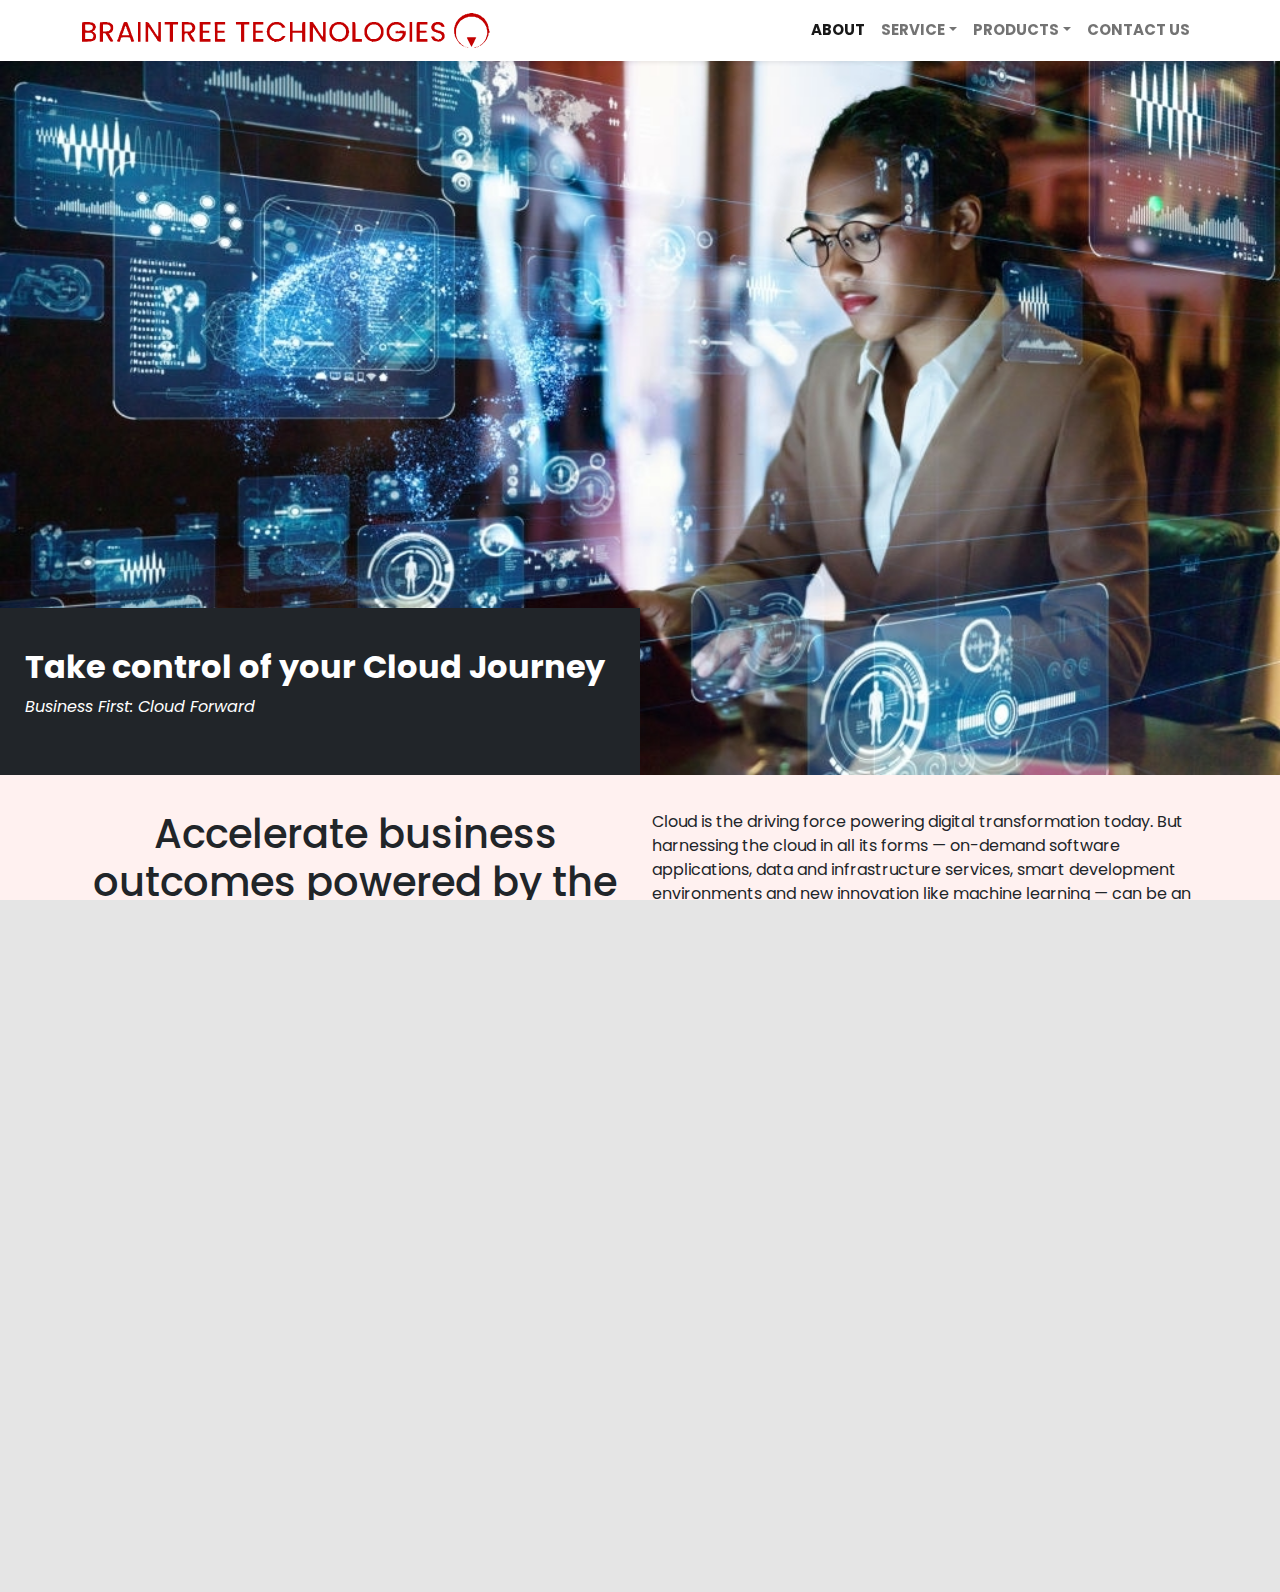
<file: services.html>
<!doctype html>
<html lang="en">
  <head>
    <meta charset="utf-8">
    <meta name="viewport" content="width=device-width, initial-scale=1">
    <meta name="description" content="">
    <meta name="author" content="Olajide Fagbuji">
    <meta name="generator" content="Hugo 0.88.1">
    <title>Braintree Technologies</title>
    <link href="css/bootstrap.min.css" rel="stylesheet" type="text/css"/>
    <link rel="stylesheet" type="text/css" href="css/font-awesome.min.css" />
    
    <link href="css/owl.carousel.css" rel="stylesheet" type="text/css"/>
    <link rel="stylesheet" href="css/owl.theme.default.min.css" type="text/css" />
    
    <link href="css/style.css" rel="stylesheet" type="text/css"/>
  </head>
<body class="bg-light">

<nav id="main-nav" class="navbar navbar-light navbar-expand-lg shadow-sm fixed-top">
  <div class="d-flex flex-fill container"> 
    <a class="navbar-brand" href="index.html">
      <img src="images/braintreelogo.svg" height="35px"/>
    </a>
    <div class="offcanvas offcanvas-start" tabindex="-1" id="navbarOffcanvasLg" aria-labelledby="navbarOffcanvasLgLabel">
      <ul class="navbar-nav mb-lg-0 flex-lg-row-reverse">
        
        <li class="nav-item">
          <a class="nav-link" href="#">Contact US</a>
        </li>
        
        <li class="nav-item dropdown">
          <a class="nav-link dropdown-toggle" href="#" data-bs-toggle="dropdown">Products</a>
          <ul class="dropdown-menu">
            <li><a class="dropdown-item" href="#">Brainbox LMS</a></li>
            <li><a class="dropdown-item" href="#">Brainbox CRM</a></li>
  
            <li><a class="dropdown-item" href="#">Brainbox PMS</a></li>
          </ul>
        </li>

        <li class="nav-item dropdown">
          <a class="nav-link dropdown-toggle" href="#"  data-bs-toggle="dropdown" aria-expanded="false">Service</a>
          <ul class="dropdown-menu">
            <li><a class="dropdown-item" href="#">Cloud Computing</a></li>
            <li><a class="dropdown-item" href="#">Data AND Analytics</a></li>
            <li><a class="dropdown-item" href="#">Digital Transformation</a></li>
            <li><a class="dropdown-item" href="#">Project Execution</a></li>
            <li><a class="dropdown-item" href="#">Project Engineering</a></li>
            <li><a class="dropdown-item" href="#">Technology Sourcing</a></li>
          </ul>
        </li>

        
        <li class="nav-item">
          <a class="nav-link active" aria-current="page" href="about.html">About</a>
        </li>
      </ul>
    </div>
  </div>
  
  <button class="navbar-toggler"  style="position:absolute; right:0px;" type="button" data-bs-toggle="offcanvas" data-bs-target="#navbarOffcanvasLg" aria-controls="navbarOffcanvasLg">
    <span class="navbar-toggler-icon"></span>
  </button>

</nav>
<section class="header-img">
  <dig class="row">
    <div class="col">
      <img class="img-fluid" src="images/cloudleke.e0ff4668584c98b4ab0dfd5f3c568244.jpg"/>
      <div class="caption col-md-6">
  
        <h1>Take control of your Cloud Journey</h1>
        <p>Business First: Cloud Forward</p>
      </div>
    </div>
  </div>

</section>
<section class="teaser pale">
  <div class="container">
    <div class="row">
      <div class="col-lg-6 col-sm-12">
        <h1 class="align-self-center">Accelerate business outcomes powered by the cloud</h1>
      </div>
      <div class="col text-center text-lg-start">
        <p>
          Cloud is the driving force powering digital transformation today. But harnessing the cloud in all its forms — on-demand software applications, data and infrastructure services, smart development environments and new innovation like machine learning — can be an overwhelming proposition.
        </p>
        <p>
We start with the business outcome you’re after — then help you get there more quickly, with our software accelerators, industry know-how and robust cloud engineering capabilities. Fast forward your business with PwC’s Cloud Transformation solution - a business-first approach to leveraging cloud
        </p>
        <a href="#" class="btn-action-narrow">Lets Talk</a>
      </div>
    </div>
  </div>
</section>




<div class="footer">
  <section class="foot-info">
    <div class="row">
      <div class="col">
        <div class="widget">
          <h4>Braintree Tech</h4>
          <p>
            Braintree Technologies continually builds a wealth of resources in specific areas of Information Technology.
            These skilled resources receive focal training on few high-end solutions that we specialize on, making them
            apt to fully engage with clients in proffering solutions and successfully implementing them.
          </p>
        </div>
      </div>

      <div class="col">
        <div class="widget">
          <h4>Contact</h4>
          <p> Mobile: +234 802 888 0513 <br />
            Email: consulting@braintreetechnologies.com.ng
            Address:<br />
            The Garnet, Km 14 Lekki/Epe Expressway,
            Lekki/Epe Express Road,
            Lekki Penninsula II 101245,
            Lekki,
            Lagos.</p>
        </div>
      </div>

      <div class="col">
        <div class="widget">
          <h4>Product</h4>
          <p>
            <a href="#">Brainbox LMS</a> <br />
            <a href="#">Brainbox CRM</a><br />
            <a href="#">Brainbox PMS</a>
          </p>
        </div>
      </div>

      <div class="col">
        <div class="widget">
          <h4>Company</h4>
          <p>
            <a href="#">About US</a> <br />
            <a href="#">Newsletter</a><br />
            <a href="#">Contact</a>
          </p>
        </div>
      </div>
    </div>
  </section>
  <section class="foot foot-inscription">
    <hr class="text-muted" />
    <div class="container d-flex justify-content-between">
      <div class="text-muted">
        &copy; BrainTree Technologies
        <a href="#">Cookies</a>
      </div>
      <div class="social-menu ml-auto align-self-end">
        <ul>
          <li>Join us on:</li>
          <li><a href="#"><i class="fa fa-facebook-square"></i></a></li>
          <li><a href="#"><i class="fa fa-twitter"></i></a></li>
          <li><a href="#"><i class="fa fa-instagram"></i></a></li>
          <li><a href="#"><i class="fa fa-linkedin-square"></i></a></li>
        </ul>
      </div>
    </div>
  </section>
</div>

    <script src="./js/jquery.min.js" type="text/javascript"></script>
    <script src="./js/bootstrap.min.js" type="text/javascript"></script>
    
    <script src="./js/owl.carousel.min.js" type="text/javascript"></script>
    <script src="./js/braintree.js" type="text/javascript"></script>
  </body>
</html>
</file>
<file: css/style.css>
@import url(https://fonts.googleapis.com/css2?family=Poppins);
* {
 -webkit-box-sizing:border-box;
 -moz-box-sizing:border-box;
 box-sizing:border-box
}
:root {
 --blue:#1e90ff;
 --white:#fff;
 --red:#db0000;
 --lightgray:#e5e5e5;
 --textgray:#474747;
 --customblack:#020202;
 --companycolor:#fff1f0;
 --darkgray:#5a5353;
 --demobg:#fff1f0;
 --mobilefont:15px;
 --family:"Poppins",sans-serif
}
body,
html {
 padding:0;
 margin:0;
 height:100%;
 font-family:Poppins,sans-serif;
 background-color:var(--lightgray)
}
@font-face {
 font-family:Urbanist-Regular;
 font-display:swap;
 src:url(/fonts/Urbanist-Regular.ttf) format("truetype")
}
@font-face {
 font-family:Urbanist-Black;
 font-display:swap;
 src:url(/fonts/Urbanist-Black.ttf) format("truetype")
}
@font-face {
 font-family:Urbanist-BlackItalic;
 font-weight:400;
 font-display:swap;
 src:url(/fonts/Urbanist-BlackItalic.ttf) format("truetype")
}
@font-face {
 font-family:Urbanist-MediumItalic;
 font-weight:400;
 font-display:swap;
 src:url(/fonts/Urbanist-MediumItalic.ttf) format("truetype")
}
@font-face {
 font-family:Urbanist-Bold;
 font-weight:400;
 font-display:swap;
 src:url(/fonts/Urbanist-Bold.ttf) format("truetype")
}
@font-face {
 font-family:Urbanist-SemiBold;
 font-weight:400;
 font-display:swap;
 src:url(/fonts/Urbanist-SemiBold.ttf) format("truetype")
}
.multi-image {
 object-fit:contain
}
a {
 color:inherit;
 text-decoration:none
}
.each {
 padding:20px
}
.new-global {
 color:tomato
}
.mylistwrap {
 width:100%
}
.mylistexec {
 text-align:center;
 font-size:45px;
 width:80%;
 margin:30px auto 0
}
.smallwrap {
 width:80%;
 margin:40px auto
}
@media (max-width:750px) {
 .smallwrap {
  width:90%;
  margin:15px auto
 }
 .mylistexec {
  font-size:25px;
  width:100%;
  margin:30px auto 0
 }
}
.mylisthighlight {
 font-size:22px;
 line-height:1.7rem;
 color:var(--textgray);
 text-align:start;
 width:60%;
 margin:40px auto;
 text-align:center
}
@media (max-width:750px) {
 .mylisthighlight {
  font-size:16px;
  margin:15px auto;
  width:90%
 }
}
.mylisttitle {
 font-size:30px;
 color:var(--red)
}
.mylistp {
 line-height:1.9em;
 padding:0 50px 30px 0;
 color:var(--textgray)
}
@media (max-width:750px) {
 .mylisttitle {
  font-size:20px;
  padding:30px 0 0
 }
 .mylistp {
  padding-right:0
 }
}
.mylist {
 line-height:1.9em;
 font-size:18px;
 margin:40px 0 50px;
 color:#636363
}
.mylist strong {
 color:var(--red)
}
.para {
 line-height:1.9em;
 font-size:18px
}
.para,
.topfeatbold {
 font-family:Poppins,sans-serif
}
.topfeatbold {
 font-weight:700;
 font-size:19px;
 color:red
}
.crmul {
 margin:50px 0 50px 25px;
 padding:0
}
.crmul li {
 padding:10px 0;
 font-size:18px;
 font-family:Poppins,sans-serif;
 list-style-type:lower-latin
}
.configwrapper {
 width:75%
}
.configcover {
 margin:20px 0;
 font-family:var(--family);
 font-size:15px
}
.configtext {
 font-size:19px;
 font-family:Poppins;
 line-height:1.8rem;
 margin:60px 0
}
@media (max-width:750px) {
 .configtext {
  font-weight:700
 }
 .configtext,
 .crmul li {
  font-size:16px
 }
 .configwrapper {
  width:100%
 }
 .configcover {
  padding:30px 0 0
 }
}

html,
body {
  overflow-x: hidden; /* Prevent scroll on narrow devices */
}

body {
  padding-top: 56px;
}

@media (max-width: 991.98px) {
  .offcanvas-collapse {
    position: fixed;
    top: 56px; /* Height of navbar */
    bottom: 0;
    left: 100%;
    width: 100%;
    padding-right: 1rem;
    padding-left: 1rem;
    overflow-y: auto;
    visibility: hidden;
    background-color: #343a40;
    transition: transform .3s ease-in-out, visibility .3s ease-in-out;
  }
  .offcanvas-collapse.open {
    visibility: visible;
    transform: translateX(-100%);
  }
}
.box {
  background-color: #ededed;
  border: 1px solid #dedede;
}
.nav-scroller {
  position: relative;
  z-index: 2;
  height: 2.75rem;
  overflow-y: hidden;
}

.nav-scroller .nav {
  display: flex;
  flex-wrap: nowrap;
  padding-bottom: 1rem;
  margin-top: -1px;
  overflow-x: auto;
  color: rgba(255, 255, 255, .75);
  text-align: center;
  white-space: nowrap;
  -webkit-overflow-scrolling: touch;
}

.nav-underline .nav-link {
  padding-top: .75rem;
  padding-bottom: .75rem;
  font-size: .875rem;
  color: #6c757d;
}

.nav-underline .nav-link:hover {
  color: #007bff;
}

.nav-underline .active {
  font-weight: 500;
  color: #343a40;
}

.bg-purple {
  background-color: #6f42c1;
}

.bd-placeholder-img {
  font-size: 1.125rem;
  text-anchor: middle;
  -webkit-user-select: none;
  -moz-user-select: none;
  user-select: none;
}

@media (min-width: 768px) {
  .bd-placeholder-img-lg {
    font-size: 3.5rem;
  }
}

/**
Menu Styles
**/
#main-nav{
  background-color: #fff;
}
#main-nav a{
  text-transform: uppercase;
  font-weight: 700;
  font-size: 15px;
}
#main-nav a:hover{
  color: #c60000;
}

#main-nav li li a{
  color: #c60000;
  padding: 10px 20px;
}
.dropdown-menu.show {
  border-top: 2px solid #c60000;
  text-align: center;
}
.offcanvas.show,
.offcanvas.show .dropdown-menu.show {
  background-color: #212529;
  border-top: none;
  color: #fff;
}
.offcanvas.show {
  padding: 4vw;
}
.offcanvas.show::before {
  content: " ";
  display: block;
  padding:2vw;
  background-image: url("../images/braintreelogo.svg");
  background-size: contain;
  background-repeat: no-repeat;
}


.offcanvas.show a
{
  color: #fff !important;
  text-transform: none;
}
.offcanvas.show .dropdown-item:focus, 
.offcanvas.show .dropdown-item:hover {
	color: #1e2125;
	background-color: #777777;
  border-radius: 3px;
}

.offcanvas.show li{
  border-bottom: 1px solid #dedede;
}

.offcanvas.show li li{
  border-bottom: none;
}
.landing.carousel.slide {
  min-height: 90vh;
  background-color: #c60000;
}
.landing .carousel-item {
  max-height: 90vh;
  position: relative;
  background-color: #c60000;
}
.landing.carousel-item {
  height: 100%;
}
.landing .carousel-item::before {
  content: "";
  display: inline-block;
  position: absolute;
  top:0px;
  width: 100%;
  height: 100%;
  color:#fff;
  background: rgb(2,0,36);
  background: -moz-linear-gradient(90deg, rgba(2,0,36,0.85) 0%, rgba(2,0,36,0.9) 33%, rgba(0,0,0,0) 100%);
  background: -webkit-linear-gradient(90deg, rgba(2,0,36,0.85) 0%, rgba(2,0,36,0.9) 33%, rgba(0,0,0,0) 100%);
  background: linear-gradient(90deg, rgba(2,0,36,0.85) 0%, rgba(2,0,36,0.9) 33%, rgba(0,0,0,0) 100%);
  filter: progid:DXImageTransform.Microsoft.gradient(startColorstr="#020024",endColorstr="#000000",GradientType=1); 
}
.landing .carousel-item img {
  min-height: 90vh;
} 
.landing .carousel-item .carousel-caption{
  position: absolute; 
  top: 0%;
  padding: 17vh 0px;
  text-align: left;
  margin: 2px -5vw;
}
.landing .carousel-item .carousel-caption h1 {
  /* font-size: 4vw; */
  font-size: 48px;
  margin-bottom: 15px;
}
.landing .carousel-item .carousel-caption p {
  /* font-size: 1.4vw; */
  font-size: 16px;
}
a.btn-action,
a.btn-action-narrow
{
  background-color: #c60000;
  color:#fff;
  padding:15px;
  display: block;
  margin: auto;
  text-align: center;
  border-radius: 25px;
}
a.btn-action-narrow{
  display: inline-block;
}
a.btn-action:hover,
a.btn-action-narrow:hover {
  background-color: transparent;
  outline: 3px solid #db0000;
  color: #fff;
  cursor: pointer;
}
a.btn-action-narrow:hover {
  color: #c60000;
}

.teaser {
  text-align: center;
  padding: 35px 20px 5px 20px;
}

.sub-content, .sub-content p {
  font-size: 14px;
  margin-bottom: 20px;
}

.sub-title{
  color: #c60000;
  font-weight: 400;
  display: flex;
  align-items: center;
  margin-bottom: 20px;
}
.sub-title::before {
  content: "";
  display: inline-block;
  padding: 25px;
  border-radius: 10px;
  background-color: #ffe0e0;
	background: rgb(255, 224, 224) none repeat scroll 0% 0%;
	box-shadow: rgba(0, 0, 0, 0.1) 0px 7px 32px;
  margin-right: 20px;
  
}
.pale {
  background-color: #fff1f0;
}
.testimonial{
  font-size: smaller;
  margin-bottom: 40px;
}

.img-carousel {
  background-color: #020202;
  padding-bottom: 30px;
}

.img-carousel h4,
.img-carousel h3,
.img-carousel h2,
.img-carousel h1,
.img-carousel
{
  color:#777;
  font-weight: 700;
  padding-bottom: 25px;
  
}
.img-carousel .item {
  max-height: 80px;
  /* border: 1px solid #ddd; */
}
.img-carousel .item img{
  width: 150px;
  margin: auto;
}

.tech {
  background-color: #e4e4e4;
  margin-bottom: -15px;
}
.tech-bullet{
  margin-bottom: 40px;
}
.cat-name {
  text-transform: uppercase;
  font-size: smaller;
}
.tech h3 {
  color: #c60000;
}
.tech-bullet h3{
  font-size: 17px;
}
.tech-bullet, .tech-bullet p,
.tech-bullet a {
  font-size: 12px;
  line-height: 2em;
}

.foot, 
.foot-info {
  background-color: #020202;
  color: #fff;
  margin-top: 0px;
  font-size: small;
  padding: 30px;
}
.foot-info{
  padding-bottom: 10px;
}
.foot-info .widget{
  padding: 10px 40px 5px 40px;
}
.foot-info .widget h4 {
  color: #c60000;
  font-size: 17px;
  text-transform: uppercase;
  font-weight: 700;
}
.foot-inscription{
  padding-top: 5px;
}
.footer{
  position: relative;
  bottom: 0px;
  width: 100vw;
}
body {
  position: relative;
  min-height: 100vh;
}

.icon-widget {
  padding: 15px 15px 20px 15px;
}

.icon-widget .fa {
  font-size: 70px;
}
.icon-widget p {
 font-weight: 700;
 font-family: Arial, Helvetica, sans-serif;
 font-size: medium;
 border: 3px dotted rgb(165, 165, 165);
 border-right: none;
 margin-top: 20px;
 border-left: none;
 padding: 20px;
}

.icon-widget h3,
.icon-widget h4
 {
  color: #c60000;
  text-transform: uppercase;
  font-size: smaller;
  font-weight: 700;
}
.social-menu ul{
  display: inline;
  list-style: none;
  font-size: large;
  padding: 0px; 
  margin:0px;
}
 .social-menu li{
  display: inline;
  padding: 5px;
} 
.social-menu li a .fa{
  font-size: 1.5em;
}
.header-img {
  max-height: 100vh;
  overflow: hidden;
  position: relative;
}
.header-img img{
  width: 100%;
}
.header-img .caption{
  position: absolute;
  bottom: 0%;
  padding:40px 25px;
  background-color: #212529;
  color:#fff;
}
.header-img .caption p{
  font-style: italic;
}
@media (max-width: 992px) {
  .header-img .caption{
    background-color: rgba(76, 76, 76, 0.7);
  }
}

.header-img .caption h1,
.header-img .caption h1,
.header-img .caption h3
{
  font-size: 2em;
  font-weight: 700;
}

ul.bus-blk,
ol.bus-blk{
  /* list-style: none; */
  display: flex;
  padding: 0px;
  list-style-type:decimal;
  list-style-position: inside;
}
ul.bus-blk li,
ol.bus-blk li{
  width: 25%;
  font-size: 20px;
  font-weight:900;
  height: 250px;
  border: 1px solid #9f9c9c;
  padding: 15px;
  margin: 10px;
  display: flex;
  flex-direction: row;
  position: relative;
  border-top: 5px #c60000 solid;
  padding: 15px; /* this */
}

ol.bus-blk>li::before {
  content: "01";
  font-size: 3em;
  position: absolute;
  font-style: italic;
  bottom: 10px;
  right: 20px;
  color: rgba(0, 0, 0, 0.1);
}
ol.bus-blk>li:nth-child(2)::before{
  content: "02";
}
ol.bus-blk>li:nth-child(3)::before{
  content: "03";
}

ol.bus-blk>li:nth-child(4)::before{
  content: "04";
}
ol.bus-blk>li:nth-child(5)::before{
  content: "05";
}
ol.bus-blk>li:nth-child(6)::before{
  content: "06";
}
ol.bus-blk>li:nth-child(7)::before{
  content: "07";
}
ol.bus-blk>li:nth-child(8)::before{
  content: "08";
}

ol.bus-blk>li:nth-child(9)::before{
  content: "09";
}
ol.bus-blk>li:nth-child(10)::before{
  content: "10";
}
ol.bus-blk>li:nth-child(11)::before{
  content: "11";
}
ol.bus-blk>li:nth-child(12)::before{
  content: "12";
}

.nav-pills .nav-link.active, .nav-pills .show > .nav-link {
  background-color: #c60000;
}
.nav-link {
  color: #b7b1b1;
}
.cat-name {
  text-transform: uppercase;
  font-size: small;
  margin-bottom: 3vh;
  display: inline-block
}
.txt-sm {
  font-size: small;
}
</file>
